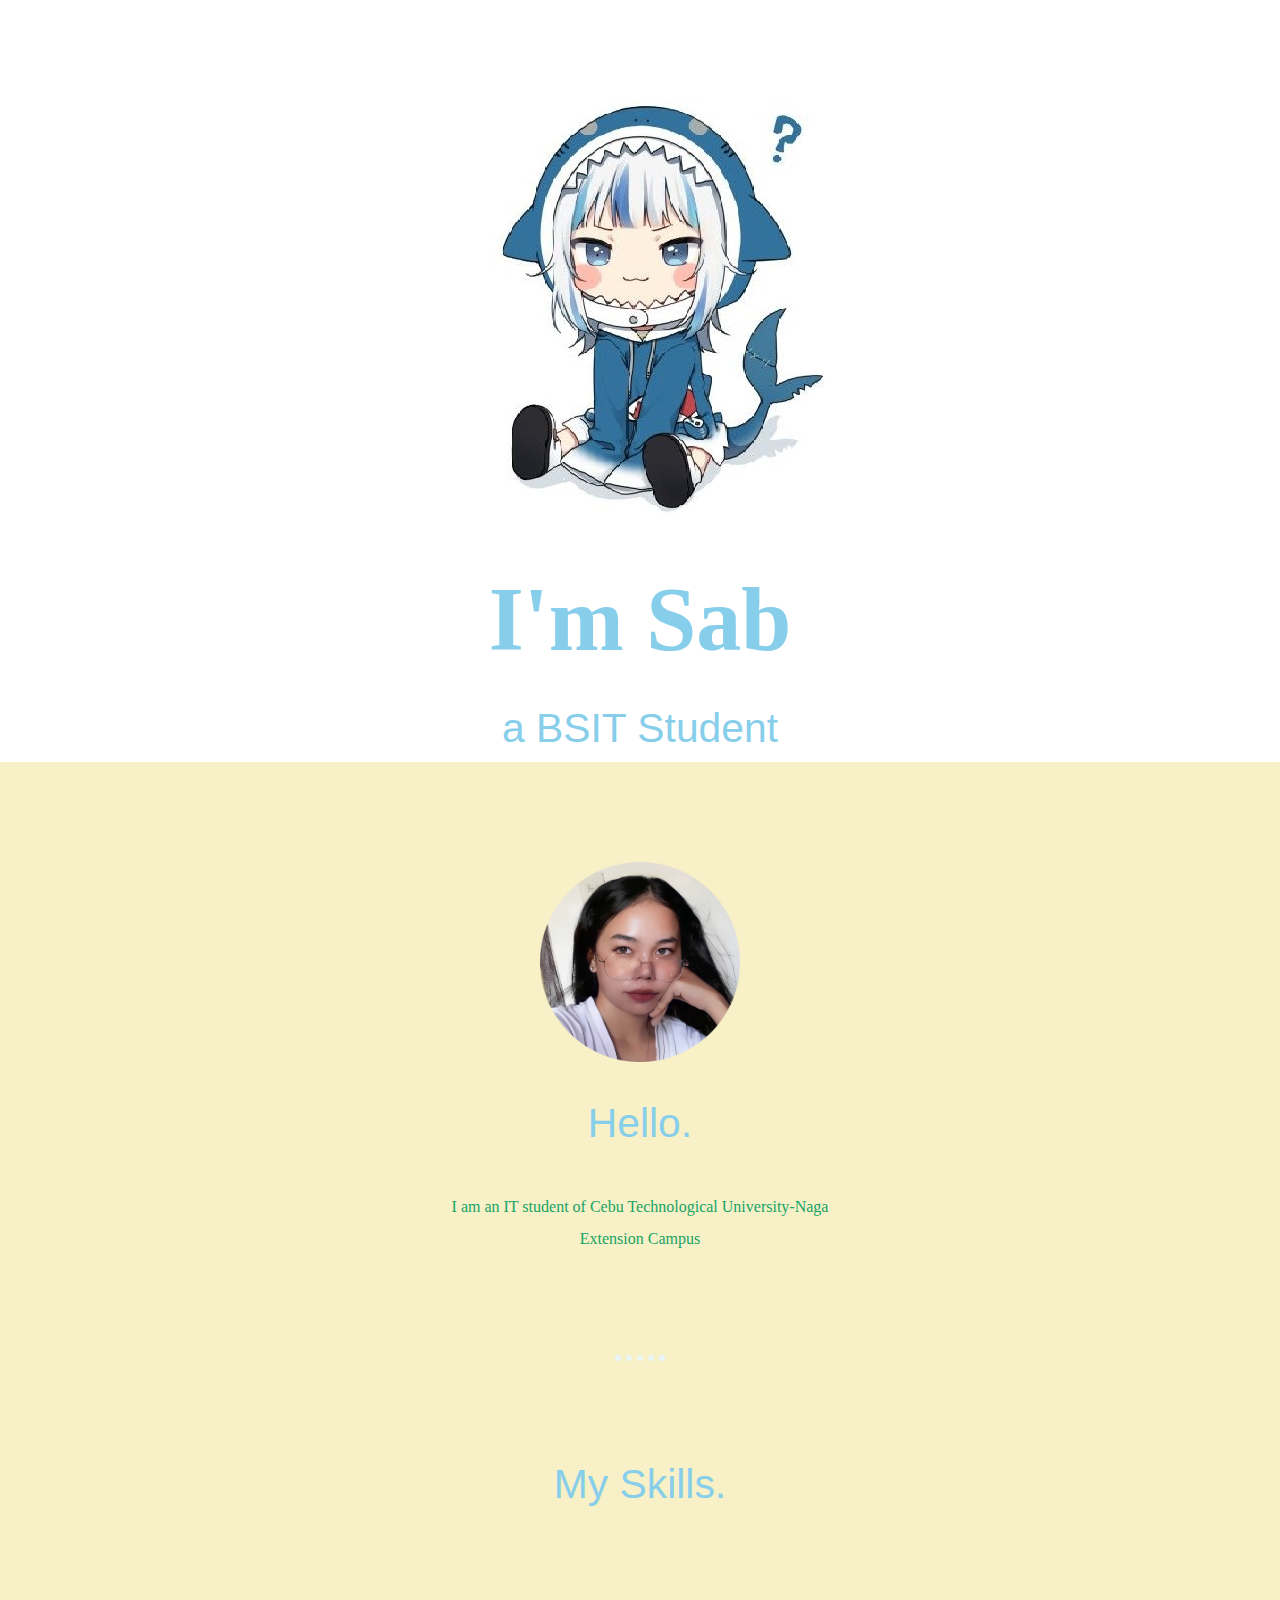
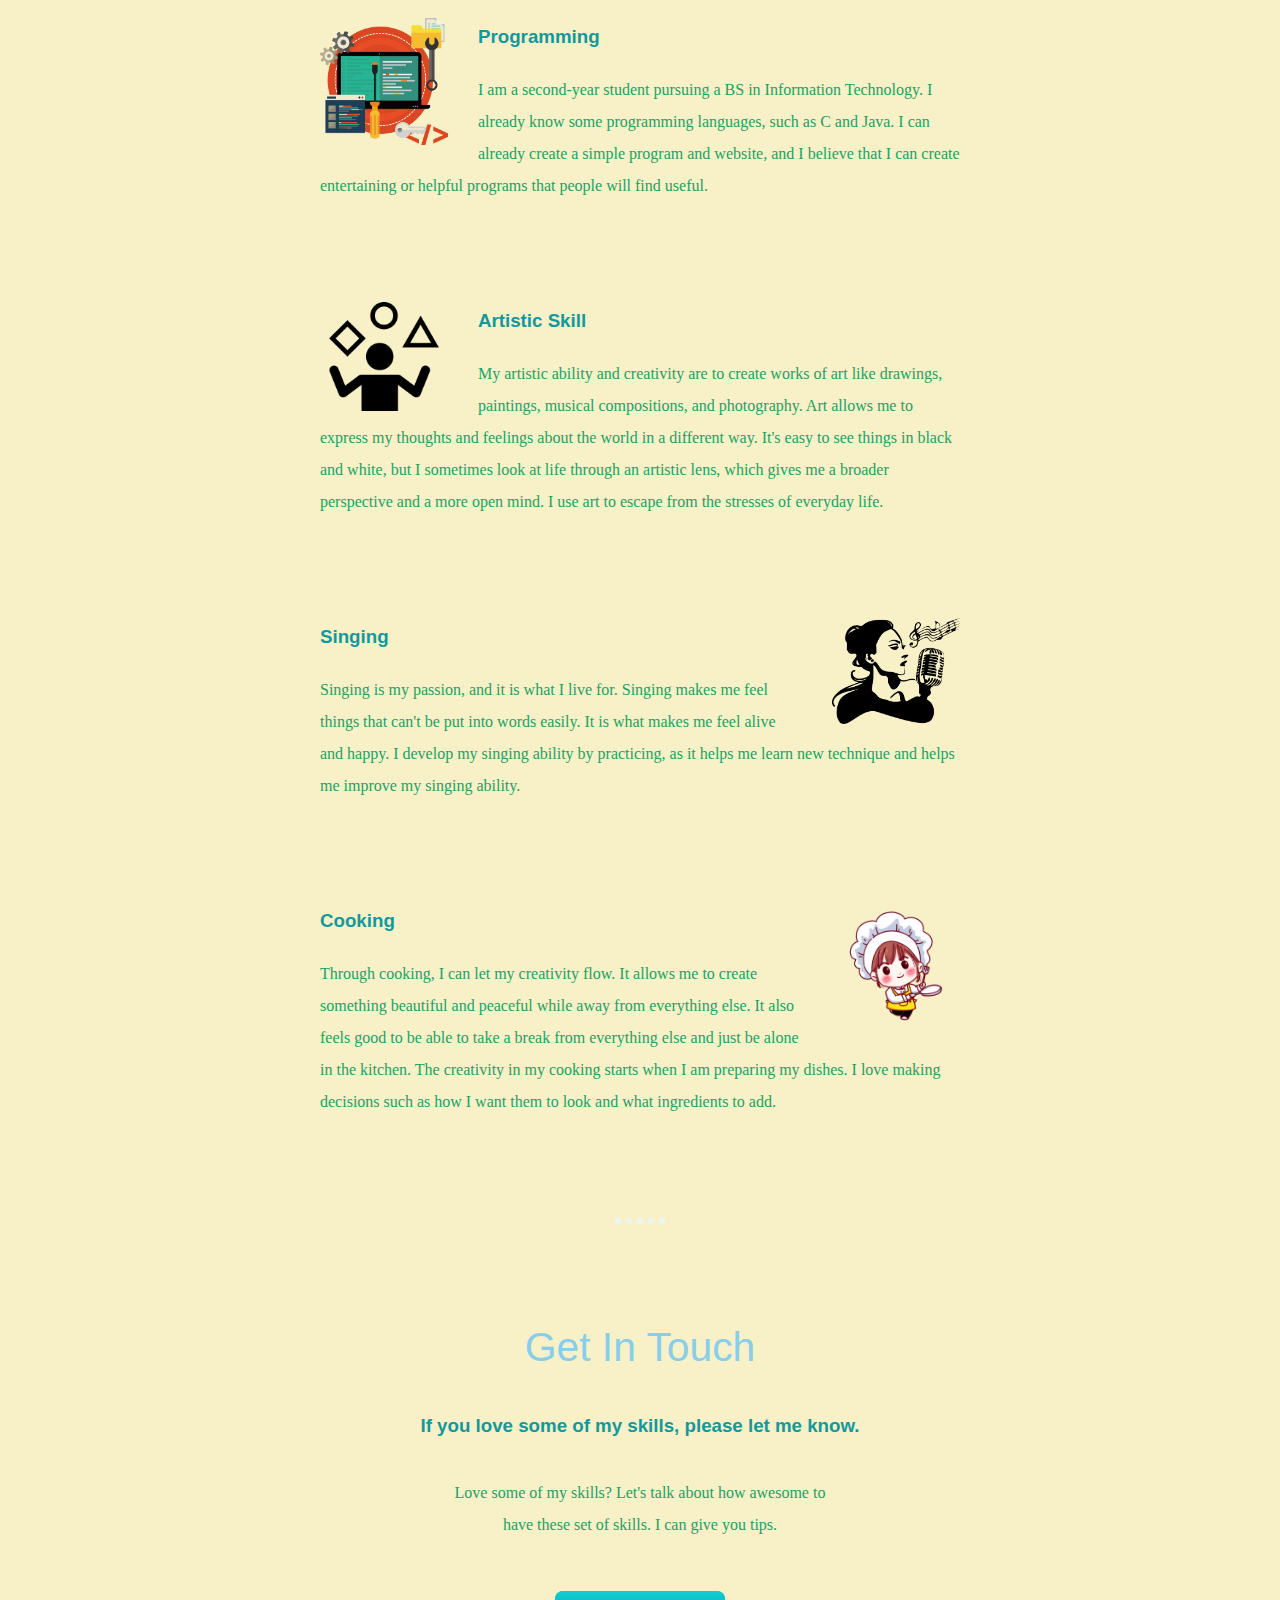
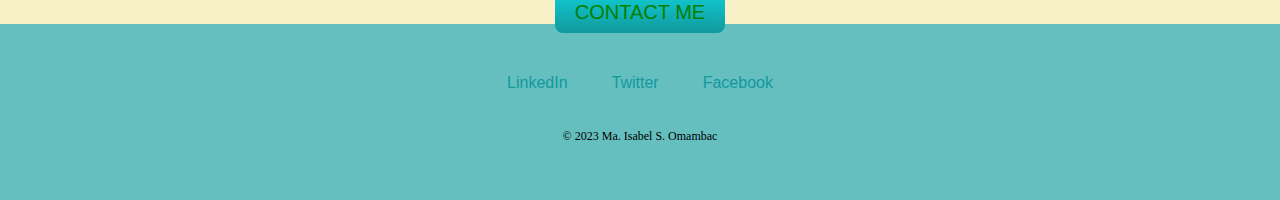
<file: index.html>
<!DOCTYPE html> 
<html> <!
<head>
	<meta charset="utf-8">
	<meta name="viewport" content="width=device-width, initial-scale=1">
	<title> izaberu-san </title>
	<link rel="stylesheet" type="text/css" href="css/style.css">
	<link rel="stylesheet" type="text/css" href="css/styles.css">
	
</head>
<body>
	<div class="top-container">
		<img class="top-anime" src="anime.png" alt="anime.">
		<h1>I'm Sab</h1>
		<h2>a <span class="BSIT">BSIT</span> Student</h2>
	</div>

	<div class="middle-container">
  <div class="profile">
    <img class="profile-pic"src="mypic-modified.png" alt="mypic-modified.png">
    <h2>Hello.</h2>
    <p class="intro">I am an IT student of Cebu Technological University-Naga Extension Campus</p>
  </div>
  <hr>
  <div class="skills">
    <h2>My Skills.</h2>
	</div>
    <div class="skill-row">
      <img class="Programming-skill" src="prog.png" alt="prog-img">
      <h3>Programming</h3>
      <p>I am a second-year student pursuing a BS in Information Technology. I already know some programming languages, such as C and Java. I can already create a simple program and website, and I believe that I can create entertaining or helpful programs that people will find useful. </p>
    </div>
  </div>
    <div class="skill-row">
      <img class="Artistic-skill" src="art.png" alt="art-img">
      <h3>Artistic Skill</h3>
      <p>My artistic ability and creativity are to create works of art like drawings, paintings, musical compositions, and photography. Art allows me to express my thoughts and feelings about the world in a different way. It's easy to see things in black and white, but I sometimes look at life through an artistic lens, which gives me a broader perspective and a more open mind. I use art to escape from the stresses of everyday life.</p>
    </div>
    <div class="skill-row">
      <img class="Singing-skill" src="sing.png" alt="sing-img">
      <h3>Singing</h3>
      <p>Singing is my passion, and it is what I live for. Singing makes me feel things that can't be put into words easily. It is what makes me feel alive and happy. I develop my singing ability by practicing, as it helps me learn new technique and helps me improve my singing ability.</p>
    </div>
    </div>
    <div class="skill-row">
      <img class="Cooking-skill" src="cook.png" alt="cook-img">
      <h3>Cooking</h3>
      <p>Through cooking, I can let my creativity flow. It allows me to create something beautiful and peaceful while away from everything else. It also feels good to be able to take a break from everything else and just be alone in the kitchen. The creativity in my cooking starts when I am preparing my dishes. I love making decisions such as how I want them to look and what ingredients to add.</p>
    </div>
  </div>
  <hr>
  <div class="contact-me">
    <h2>Get In Touch</h2>
    <h3>If you love some of my skills, please let me know.</h3>
    <p class="contact-message">Love some of my skills? Let's talk about how awesome to have these set of skills. I can give you tips.</p>
    <a class="btn" href="mailto:name@email.com">CONTACT ME</a>
  </div>
</div>

<div class="bottom-container">
  <a class="footer-link" href="https://www.linkedin.com/">LinkedIn</a>
  <a class="footer-link" href="https://twitter.com/">Twitter</a>
  <a class="footer-link" href="https://web.facebook.com/?_rdc=1&_rdr">Facebook</a>
  <p class="copyright">© 2023 Ma. Isabel S. Omambac </p>
</div>

</body>
</html>
</file>
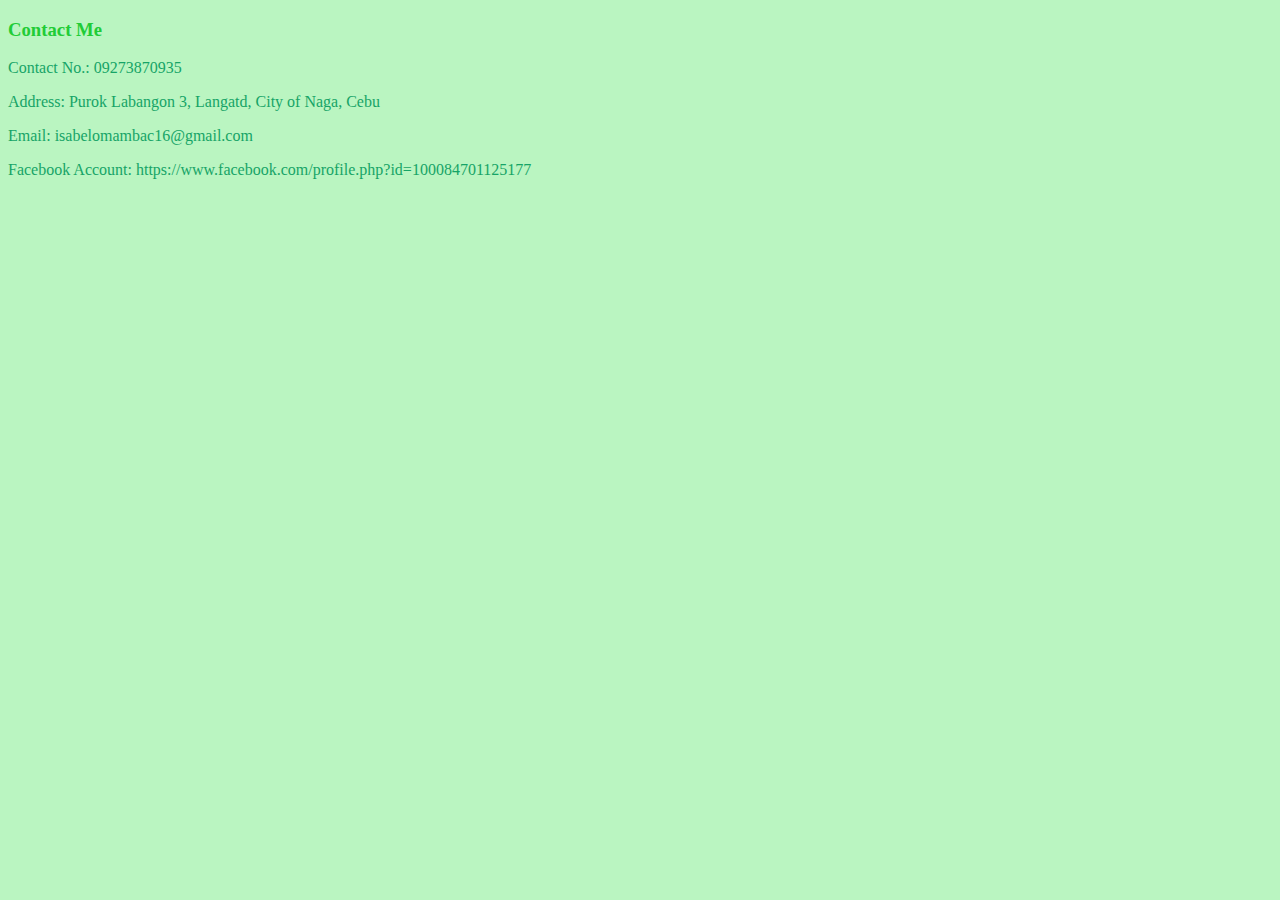
<file: contact-me.html>
<!DOCTYPE html>
<html>
<head>
	<meta charset="utf-8">
	<meta name="viewport" content="width=device-width, initial-scale=1">
	<title></title>
	<style type="text/css">
		body 
		{
			background-color:#BAF5C1 ;
		}
		h3
		{
			color:  #21CC36 ;
		}
		p 
		{
			color: #16A467;
		}


	</style>

</head>
<body>
	<h3>Contact Me</h3>
	<p>Contact No.: 09273870935</p>
	<p>Address: Purok Labangon 3, Langatd, City of Naga, Cebu</p>
	<p>Email: isabelomambac16@gmail.com</p>
	<p>Facebook Account: https://www.facebook.com/profile.php?id=100084701125177</p>
</body>
</html>
</file>
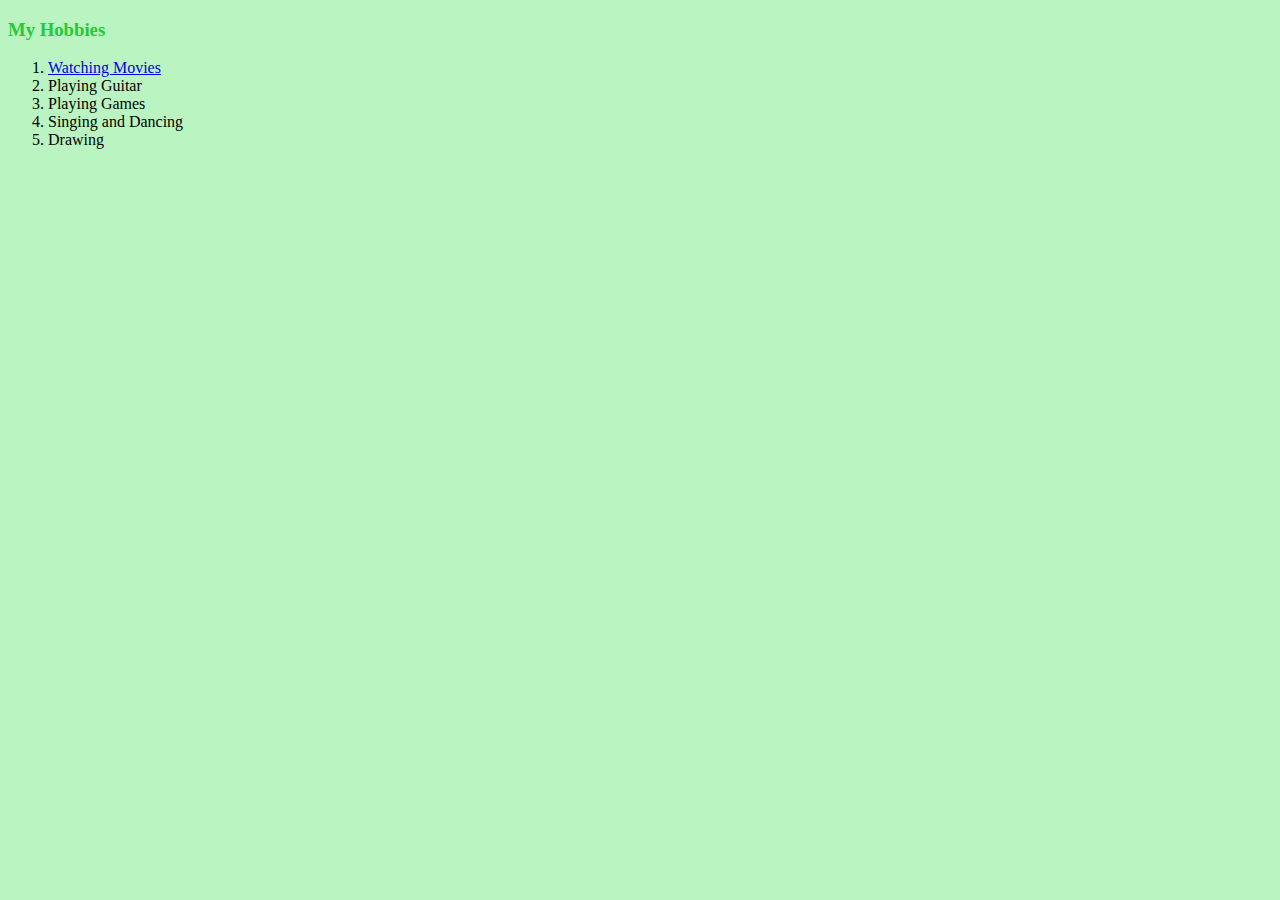
<file: myhobbies.html>
<!DOCTYPE html>
<html>
<head>
	<meta charset="utf-8">
	<meta name="viewport" content="width=device-width, initial-scale=1">
	<title>My Hobbies</title>
	<style type="text/css">
		body 
		{
			background-color:#BAF5C1 ;
		}
		h3
		{
			color:  #21CC36 ;
		}
		p 
		{
			color: #16A467;
		}
		

	</style>

</head>
<body>
	<h3>My Hobbies</h3>
	<ol> <!-- ol-ordered list-->
		<li><a href="https://www.youtube.com/watch?v=gS5zxF7E6L8">Watching Movies</a></li>
		<li>Playing Guitar</li>
		<li>Playing Games</li>
		<li>Singing and Dancing</li>
		<li>Drawing</li>
	</ol>
</body>
</html>
</file>
<file: css/style.css>
body 
		{
			background-color:#F8F0C6 ;
		}
		h3
		{
			color:  #21CC36 ;
		}
		p 
		{
			color: #16A467;
		}
		hr 
		{
			width: 200;
			border-style: none;
			border-top-style: dotted;
			border-color: whitesmoke;
			border-width: 5px;

		}
</file>
<file: css/styles.css>
body
{
	margin: 0;
	text-align: center;
	font-family: 'Merriweather', serif;
	color: #14e35d;
}
h1
{

	font-size: 5.625rem;
	margin: 50px auto 0 auto;
	font-family: 'Sacramento', serif;
	color: skyblue;
	
}
h2
{
	font-family: 'Montserrat', sans-serif;
	font-size: 2.55rem;
	color:skyblue;
	font-weight: normal;
	padding-bottom: 10px;
}
h3
{
	font-family: 'Montserrat', sans-serif;
	color: #11999E;
}
.top-container
{
	background-color:white;	
	position: relative;	
	padding-top: 100px;
}
.middle-container
{
	margin: 100px 0;
}
.bottom-container
{
	background-color: #66BFBF;
	padding: 50px 0 20px;
}
.profile-pic
{
	width: 200px;
	height: 200px;
}
.skill-row
{
	width: 50%;	
	margin: 100px auto 100px auto;
	text-align: left;
	line-height: 2;
}
.Programming-skill
{
	width: 20%;
	float: left;
	margin-right: 30px;

}
.Artistic-skill
{
	width: 20%;
	float: left;
	margin-right: 30px;

}
.Singing-skill
{
	width: 20%;
	float: right;
	margin-left: 30px;
}
.Cooking-skill
{
	width: 20%;
	float: right;
	margin-left: 30px;
}
a
{
	color: #11999E;
	text-decoration: none;
	font-family: 'Montserrat', sans-serif;
	margin:  10px 20px;
}
a:hover
{
	color: #EAF6F6;
}
p
{
	line-height: 2;
}
.intro
{
	width: 30%;
	margin: auto;
	
}
hr
{
	border:  dotted #EAF6F6 6px;
	border-bottom: none;
	width: 3%;
	margin: 100px auto;

}
.contact-message
{
	width: 30%;
	margin: 40px auto 60px;
}

.btn {
  background: #11cdd4;
  background-image: -webkit-linear-gradient(top, #11cdd4, #11999e);
  background-image: -moz-linear-gradient(top, #11cdd4, #11999e);
  background-image: -ms-linear-gradient(top, #11cdd4, #11999e);
  background-image: -o-linear-gradient(top, #11cdd4, #11999e);
  background-image: linear-gradient(to bottom, #11cdd4, #11999e);
  -webkit-border-radius: 8;
  -moz-border-radius: 8;
  border-radius: 8px;
  font-family: 'Montserrat', sans-serif;
  color: green;
  font-size: 20px;
  padding: 10px 20px 10px 20px;
  text-decoration: none;
}

.btn:hover {
  background: #30e3cb;
  background-image: -webkit-linear-gradient(top, #30e3cb, #2bc4ad);
  background-image: -moz-linear-gradient(top, #30e3cb, #2bc4ad);
  background-image: -ms-linear-gradient(top, #30e3cb, #2bc4ad);
  background-image: -o-linear-gradient(top, #30e3cb, #2bc4ad);
  background-image: linear-gradient(to bottom, #30e3cb, #2bc4ad);
  text-decoration: none;
}
.copyright
{
	color: black;
	font-size:  0.75rem;
	padding: 20px 0;
}
</file>
